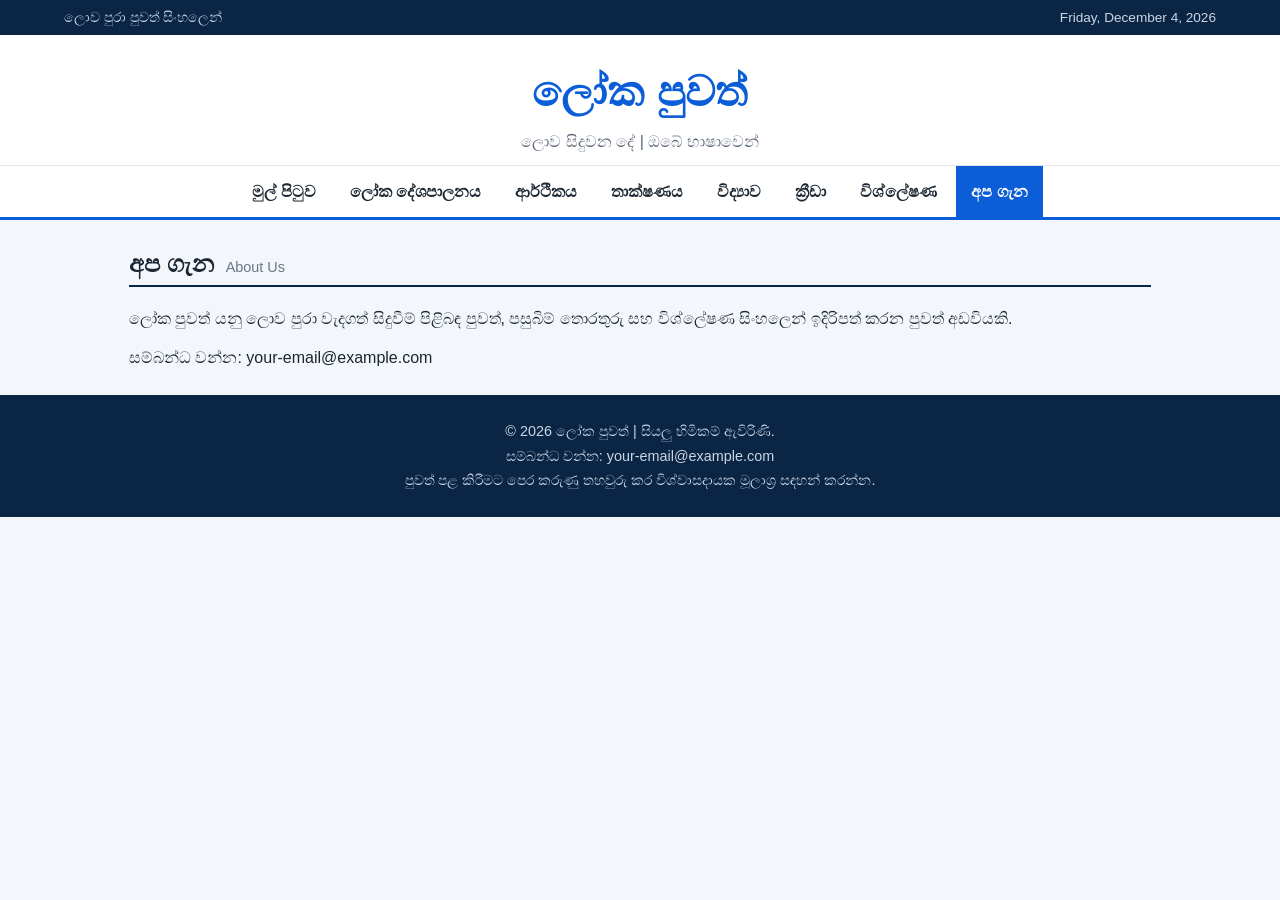
<file: about.html>
<!DOCTYPE html>
<html lang="si">

<head>
    <meta charset="UTF-8">
    <meta name="viewport" content="width=device-width, initial-scale=1.0">
    <title>අප ගැන | ලෝක පුවත්</title>
    <meta name="description" content="ලොව පුරා නවතම පුවත් සහ ගැඹුරු විශ්ලේෂණ සිංහලෙන්.">
    <link rel="stylesheet" href="css/style.css">
    <script src="js/script.js" defer></script>
</head>

<body>

    <!-- ============ ඉහළම තීරුව ============ -->
    <div class="topbar">
        <span>ලොව පුරා පුවත් සිංහලෙන්</span>
        <span id="today"></span>
    </div>

    <!-- ============ අඩවියේ නම ============ -->
    <header class="masthead">
        <h1>ලෝක පුවත්</h1>
        <p>ලොව සිදුවන දේ | ඔබේ භාෂාවෙන්</p>
    </header>

    <!-- ============ මෙනුව ============ -->
    <nav class="main-nav">
        <a href="index.html">මුල් පිටුව</a>
        <a href="politics.html">ලෝක දේශපාලනය</a>
        <a href="economy.html">ආර්ථිකය</a>
        <a href="technology.html">තාක්ෂණය</a>
        <a href="science.html">විද්‍යාව</a>
        <a href="sports.html">ක්‍රීඩා</a>
        <a href="analysis.html">විශ්ලේෂණ</a>
        <a href="about.html" class="active">අප ගැන</a>
    </nav>

    <main class="container">

        <section class="content-section">
            <div class="section-heading"><h2>අප ගැන</h2><span>About Us</span></div>
            <p>ලෝක පුවත් යනු ලොව පුරා වැදගත් සිදුවීම් පිළිබඳ පුවත්, පසුබිම් තොරතුරු සහ විශ්ලේෂණ සිංහලෙන් ඉදිරිපත් කරන පුවත් අඩවියකි.</p>
            <p>සම්බන්ධ වන්න: your-email@example.com</p>
        </section>

    </main>

    <!-- ============ පාදය ============ -->
    <footer>
        <p>© 2026 ලෝක පුවත් | සියලු හිමිකම් ඇවිරිණි.</p>
        <!-- ✏️ ඔබේ සැබෑ email ලිපිනය දමන්න -->
        <p>සම්බන්ධ වන්න: your-email@example.com</p>
        <p>පුවත් පළ කිරීමට පෙර කරුණු තහවුරු කර විශ්වාසදායක මූලාශ්‍ර සඳහන් කරන්න.</p>
    </footer>

</body>

</html>
</file>
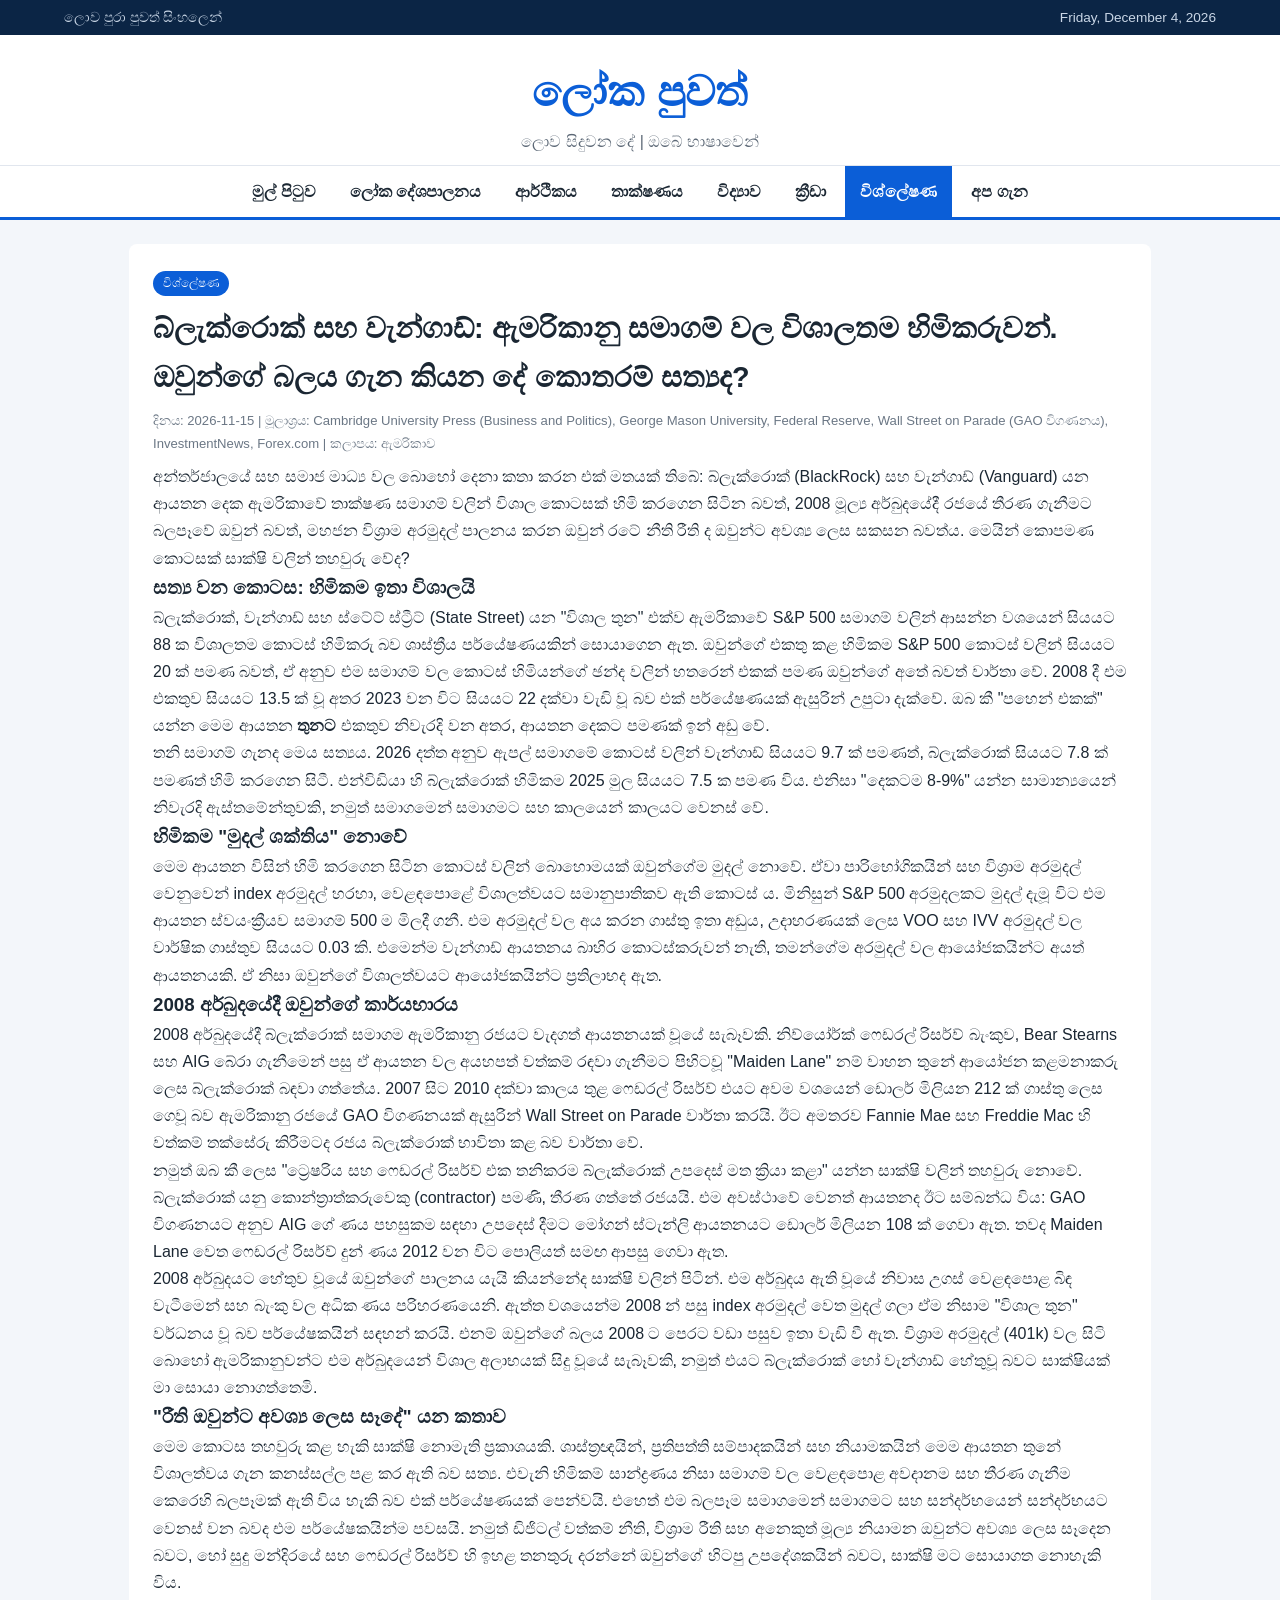
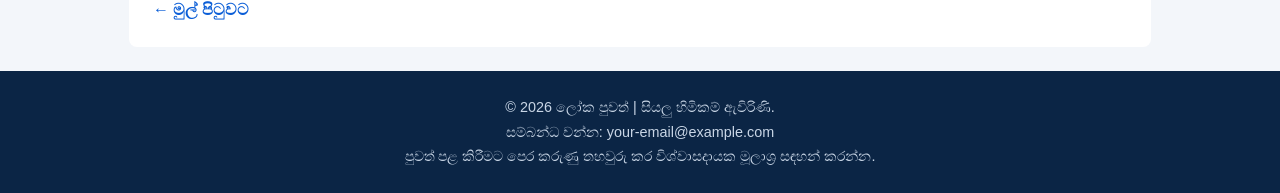
<file: news-blackrock-vanguard.html>
<!DOCTYPE html>
<html lang="si">

<head>
    <meta charset="UTF-8">
    <meta name="viewport" content="width=device-width, initial-scale=1.0">
    <!-- ✏️ පුවතේ සිරස්තලය මෙතැනත් දමන්න (browser tab එකේ පෙනේ) -->
    <title>බ්ලැක්රොක් සහ වැන්ගාඩ්: ඇමරිකානු සමාගම් වල විශාලතම හිමිකරුවන් | ලෝක පුවත්</title>
    <meta name="description" content="බ්ලැක්රොක් සහ වැන්ගාඩ් ඇමරිකානු සමාගම් වල විශාල කොටස් හිමිකරුවන් වුවත්, ඔවුන් රටේ නීති තීරණය කරන බවට ඇති කතාව කොතරම් සත්‍යද?">
    <link rel="stylesheet" href="css/style.css">
    <script src="js/script.js" defer></script>
</head>

<body>

    <!-- ============ ඉහළම තීරුව ============ -->
    <div class="topbar">
        <span>ලොව පුරා පුවත් සිංහලෙන්</span>
        <span id="today"></span>
    </div>

    <!-- ============ අඩවියේ නම ============ -->
    <header class="masthead">
        <h1>ලෝක පුවත්</h1>
        <p>ලොව සිදුවන දේ | ඔබේ භාෂාවෙන්</p>
    </header>

    <!-- ============ මෙනුව ============ -->
    <nav class="main-nav">
        <a href="index.html">මුල් පිටුව</a>
        <a href="politics.html">ලෝක දේශපාලනය</a>
        <a href="economy.html">ආර්ථිකය</a>
        <a href="technology.html">තාක්ෂණය</a>
        <a href="science.html">විද්‍යාව</a>
        <a href="sports.html">ක්‍රීඩා</a>
        <a href="analysis.html" class="active">විශ්ලේෂණ</a>
        <a href="about.html">අප ගැන</a>
    </nav>

    <main class="container">

        <!-- ====================================================== -->
        <!--                   සම්පූර්ණ ලිපිය                        -->
        <!-- ====================================================== -->
        <article class="article">

            <!-- ✏️ කාණ්ඩය -->
            <span class="category">විශ්ලේෂණ</span>

            <!-- ✏️ සිරස්තලය -->
            <h2>බ්ලැක්රොක් සහ වැන්ගාඩ්: ඇමරිකානු සමාගම් වල විශාලතම හිමිකරුවන්. ඔවුන්ගේ බලය ගැන කියන දේ කොතරම් සත්‍යද?</h2>

            <!-- ✏️ දිනය සහ මූලාශ්‍රය -->
            <p class="meta">දිනය: 2026-11-15 | මූලාශ්‍රය: Cambridge University Press (Business and Politics), George Mason University, Federal Reserve, Wall Street on Parade (GAO විගණනය), InvestmentNews, Forex.com | කලාපය: ඇමරිකාව</p>

            <!-- ✏️ ඡායාරූපය: ඔබේම ඡායාරූපයක් images folder එකට දමා මෙහි ලිපිනය වෙනස් කරන්න -->
           <!-- <img src="https://placehold.co/1000x560?text=BlackRock+Vanguard" alt="බ්ලැක්රොක් සහ වැන්ගාඩ්"> -->

            <p>
                අන්තර්ජාලයේ සහ සමාජ මාධ්‍ය වල බොහෝ දෙනා කතා කරන එක් මතයක් තිබේ: බ්ලැක්රොක් (BlackRock) සහ
                වැන්ගාඩ් (Vanguard) යන ආයතන දෙක ඇමරිකාවේ තාක්ෂණ සමාගම් වලින් විශාල කොටසක් හිමි කරගෙන සිටින බවත්, 2008
                මූල්‍ය අර්බුදයේදී රජයේ තීරණ ගැනීමට බලපෑවේ ඔවුන් බවත්, මහජන විශ්‍රාම අරමුදල් පාලනය කරන ඔවුන් රටේ නීති
                රීති ද ඔවුන්ට අවශ්‍ය ලෙස සකසන බවත්ය. මෙයින් කොපමණ කොටසක් සාක්ෂි වලින් තහවුරු වේද?
            </p>

            <h3>සත්‍ය වන කොටස: හිමිකම ඉතා විශාලයි</h3>
            <p>
                බ්ලැක්රොක්, වැන්ගාඩ් සහ ස්ටේට් ස්ට්‍රීට් (State Street) යන "විශාල තුන" එක්ව ඇමරිකාවේ S&amp;P 500
                සමාගම් වලින් ආසන්න වශයෙන් සියයට 88 ක විශාලතම කොටස් හිමිකරු බව ශාස්ත්‍රීය පර්යේෂණයකින් සොයාගෙන ඇත.
                ඔවුන්ගේ එකතු කළ හිමිකම S&amp;P 500 කොටස් වලින් සියයට 20 ක් පමණ බවත්, ඒ අනුව එම සමාගම් වල
                කොටස් හිමියන්ගේ ඡන්ද වලින් හතරෙන් එකක් පමණ ඔවුන්ගේ අතේ බවත් වාර්තා වේ. 2008 දී එම එකතුව සියයට 13.5
                ක් වූ අතර 2023 වන විට සියයට 22 දක්වා වැඩි වූ බව එක් පර්යේෂණයක් ඇසුරින් උපුටා දැක්වේ. ඔබ කී
                "පහෙන් එකක්" යන්න මෙම ආයතන <b>තුනට</b> එකතුව නිවැරදි වන අතර, ආයතන දෙකට පමණක් ඉන් අඩු වේ.
            </p>
            <p>
                තනි සමාගම් ගැනද මෙය සත්‍යය. 2026 දත්ත අනුව ඇපල් සමාගමේ කොටස් වලින් වැන්ගාඩ් සියයට 9.7 ක් පමණත්,
                බ්ලැක්රොක් සියයට 7.8 ක් පමණත් හිමි කරගෙන සිටී. එන්විඩියා හි බ්ලැක්රොක් හිමිකම 2025 මුල සියයට 7.5 ක
                පමණ විය. එනිසා "දෙකටම 8-9%" යන්න සාමාන්‍යයෙන් නිවැරදි ඇස්තමේන්තුවකි, නමුත් සමාගමෙන් සමාගමට සහ කාලයෙන් කාලයට
                වෙනස් වේ.
            </p>

            <h3>හිමිකම "මුදල් ශක්තිය" නොවේ</h3>
            <p>
                මෙම ආයතන විසින් හිමි කරගෙන සිටින කොටස් වලින් බොහොමයක් ඔවුන්ගේම මුදල් නොවේ. ඒවා පාරිභෝගිකයින් සහ විශ්‍රාම
                අරමුදල් වෙනුවෙන් index අරමුදල් හරහා, වෙළඳපොළේ විශාලත්වයට සමානුපාතිකව ඇති කොටස් ය. මිනිසුන් S&amp;P 500
                අරමුදලකට මුදල් දැමූ විට එම ආයතන ස්වයංක්‍රීයව සමාගම් 500 ම මිලදී ගනී. එම අරමුදල් වල අය කරන ගාස්තු ඉතා
                අඩුය, උදාහරණයක් ලෙස VOO සහ IVV අරමුදල් වල වාර්ෂික ගාස්තුව සියයට 0.03 කි. එමෙන්ම වැන්ගාඩ් ආයතනය බාහිර
                කොටස්කරුවන් නැති, තමන්ගේම අරමුදල් වල ආයෝජකයින්ට අයත් ආයතනයකි. ඒ නිසා ඔවුන්ගේ විශාලත්වයට ආයෝජකයින්ට
                ප්‍රතිලාභද ඇත.
            </p>

            <h3>2008 අර්බුදයේදී ඔවුන්ගේ කාර්යභාරය</h3>
            <p>
                2008 අර්බුදයේදී බ්ලැක්රොක් සමාගම ඇමරිකානු රජයට වැදගත් ආයතනයක් වූයේ සැබෑවකි. නිව්යෝර්ක් ෆෙඩරල් රිසර්ව්
                බැංකුව, Bear Stearns සහ AIG බේරා ගැනීමෙන් පසු ඒ ආයතන වල අයහපත් වත්කම් රඳවා ගැනීමට පිහිටවූ "Maiden Lane"
                නම් වාහන තුනේ ආයෝජන කළමනාකරු ලෙස බ්ලැක්රොක් බඳවා ගත්තේය. 2007 සිට 2010 දක්වා කාලය තුළ ෆෙඩරල් රිසර්ව්
                එයට අවම වශයෙන් ඩොලර් මිලියන 212 ක් ගාස්තු ලෙස ගෙවූ බව ඇමරිකානු රජයේ GAO විගණනයක් ඇසුරින් Wall Street on
                Parade වාර්තා කරයි. ඊට අමතරව Fannie Mae සහ Freddie Mac හි වත්කම් තක්සේරු කිරීමටද රජය බ්ලැක්රොක් භාවිතා
                කළ බව වාර්තා වේ.
            </p>
            <p>
                නමුත් ඔබ කී ලෙස "ට්‍රෙෂරිය සහ ෆෙඩරල් රිසර්ව් එක තනිකරම බ්ලැක්රොක් උපදෙස් මත ක්‍රියා කළා" යන්න සාක්ෂි වලින්
                තහවුරු නොවේ. බ්ලැක්රොක් යනු කොන්ත්‍රාත්කරුවෙකු (contractor) පමණි, තීරණ ගත්තේ රජයයි. එම අවස්ථාවේ වෙනත් ආයතනද
                ඊට සම්බන්ධ විය: GAO විගණනයට අනුව AIG ගේ ණය පහසුකම සඳහා උපදෙස් දීමට මෝගන් ස්ටැන්ලි ආයතනයට ඩොලර් මිලියන 108
                ක් ගෙවා ඇත. තවද Maiden Lane වෙත ෆෙඩරල් රිසර්ව් දුන් ණය 2012 වන විට පොලියත් සමඟ ආපසු ගෙවා ඇත.
            </p>
            <p>
                2008 අර්බුදයට හේතුව වූයේ ඔවුන්ගේ පාලනය යැයි කියන්නේද සාක්ෂි වලින් පිටින්. එම අර්බුදය ඇති වූයේ නිවාස උගස්
                වෙළඳපොළ බිඳ වැටීමෙන් සහ බැංකු වල අධික ණය පරිහරණයෙනි. ඇත්ත වශයෙන්ම 2008 න් පසු index අරමුදල් වෙත
                මුදල් ගලා ඒම නිසාම "විශාල තුන" වර්ධනය වූ බව පර්යේෂකයින් සඳහන් කරයි. එනම් ඔවුන්ගේ බලය 2008 ට පෙරට
                වඩා පසුව ඉතා වැඩි වී ඇත. විශ්‍රාම අරමුදල් (401k) වල සිටි බොහෝ ඇමරිකානුවන්ට එම අර්බුදයෙන් විශාල අලාභයක්
                සිදු වූයේ සැබෑවකි, නමුත් එයට බ්ලැක්රොක් හෝ වැන්ගාඩ් හේතුවූ බවට සාක්ෂියක් මා සොයා නොගත්තෙමි.
            </p>

            <h3>"රීති ඔවුන්ට අවශ්‍ය ලෙස සෑදේ" යන කතාව</h3>
            <p>
                මෙම කොටස තහවුරු කළ හැකි සාක්ෂි නොමැති ප්‍රකාශයකි. ශාස්ත්‍රඥයින්, ප්‍රතිපත්ති සම්පාදකයින් සහ නියාමකයින්
                මෙම ආයතන තුනේ විශාලත්වය ගැන කනස්සල්ල පළ කර ඇති බව සත්‍ය. එවැනි හිමිකම් සාන්ද්‍රණය නිසා සමාගම් වල
                වෙළඳපොළ අවදානම සහ තීරණ ගැනීම කෙරෙහි බලපෑමක් ඇති විය හැකි බව එක් පර්යේෂණයක් පෙන්වයි. එහෙත් එම බලපෑම
                සමාගමෙන් සමාගමට සහ සන්දර්භයෙන් සන්දර්භයට වෙනස් වන බවද එම පර්යේෂකයින්ම පවසයි. නමුත් ඩිජිටල් වත්කම් නීති,
                විශ්‍රාම රීති සහ අනෙකුත් මූල්‍ය නියාමන ඔවුන්ට අවශ්‍ය ලෙස සෑදෙන බවට, හෝ සුදු මන්දිරයේ සහ ෆෙඩරල්
                රිසර්ව් හි ඉහළ තනතුරු දරන්නේ ඔවුන්ගේ හිටපු උපදේශකයින් බවට, සාක්ෂි මට සොයාගත නොහැකි විය.
            </p>

           
            <!-- ආපසු යන සබැඳිය -->
            <a href="index.html" class="read-more">← මුල් පිටුවට</a>

        </article>

    </main>

    <!-- ============ පාදය ============ -->
    <footer>
        <p>© 2026 ලෝක පුවත් | සියලු හිමිකම් ඇවිරිණි.</p>
        <!-- ✏️ ඔබේ සැබෑ email ලිපිනය දමන්න -->
        <p>සම්බන්ධ වන්න: your-email@example.com</p>
        <p>පුවත් පළ කිරීමට පෙර කරුණු තහවුරු කර විශ්වාසදායක මූලාශ්‍ර සඳහන් කරන්න.</p>
    </footer>

</body>

</html>
</file>
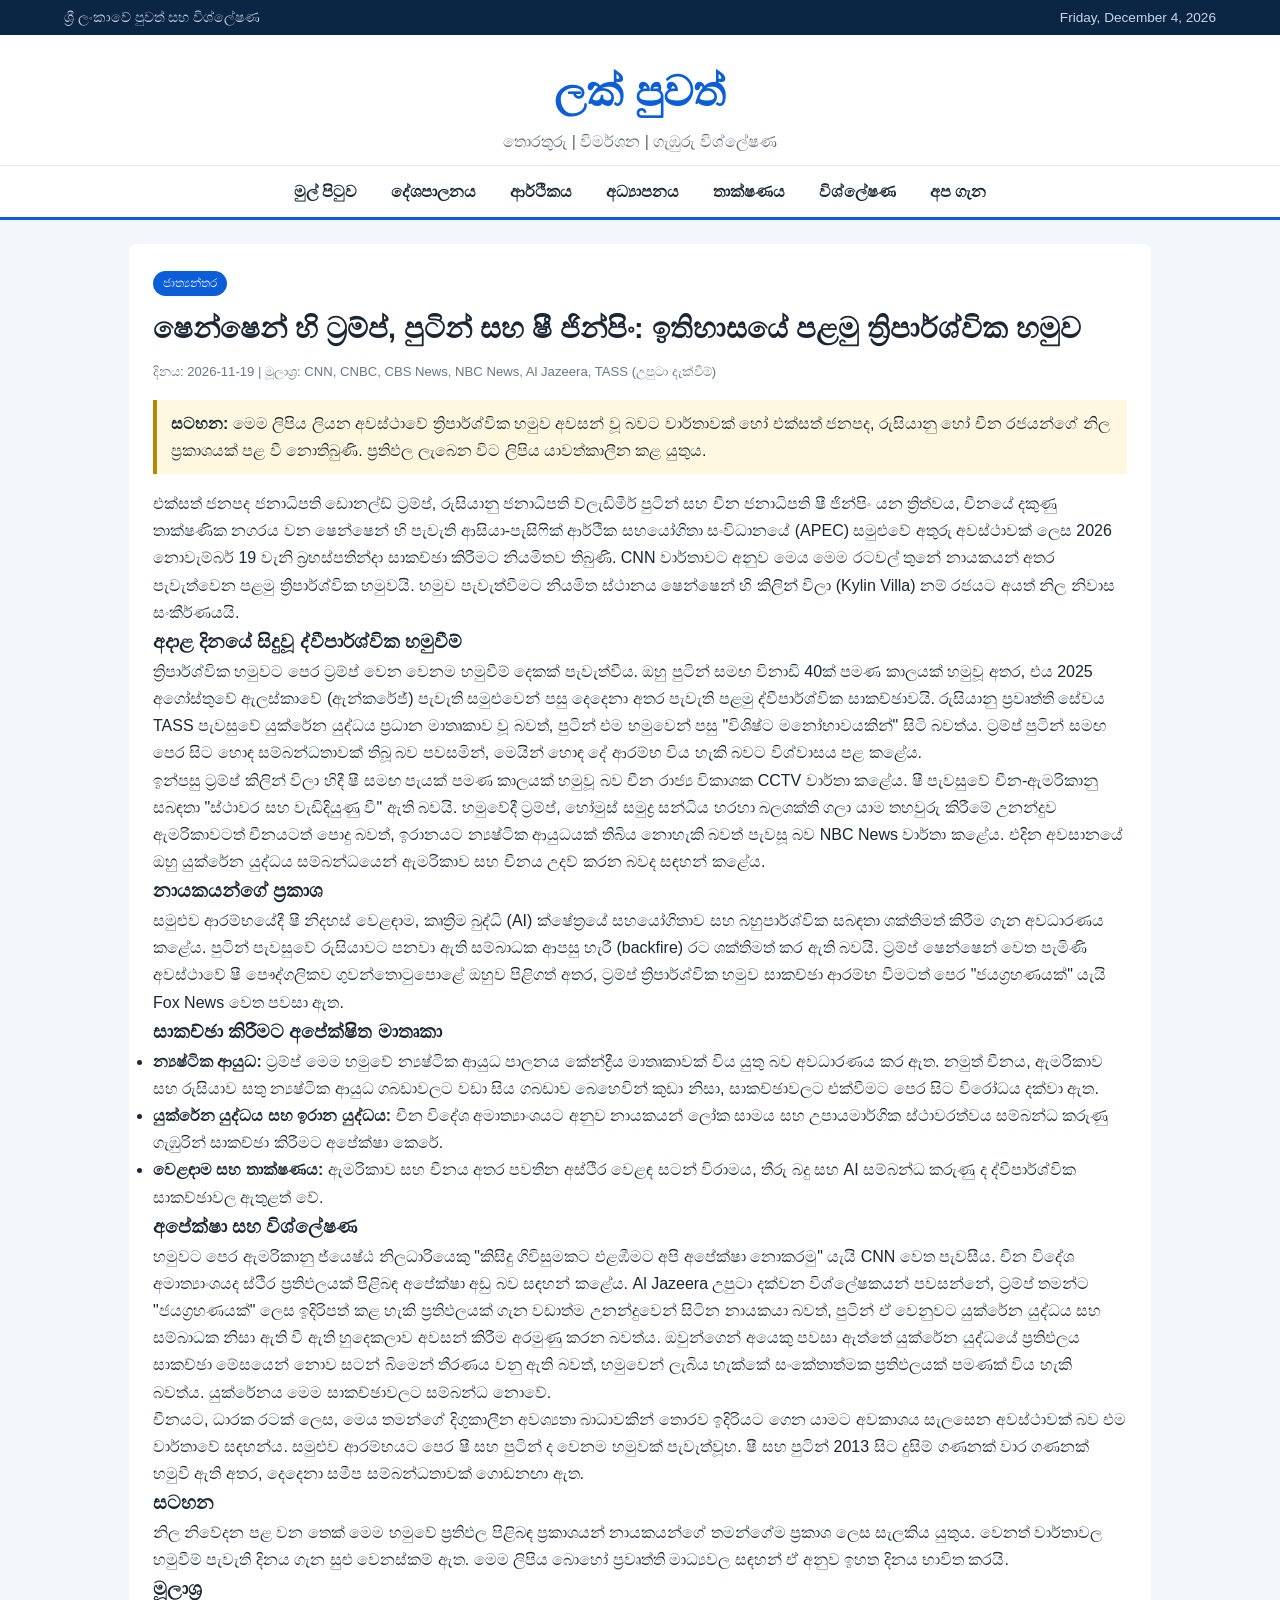
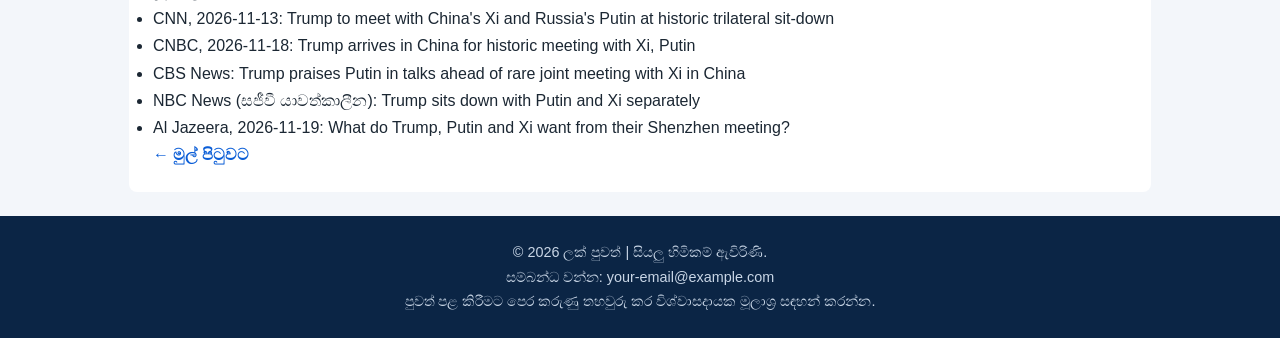
<file: news-trump-xi-putin-shenzhen.html>
<!DOCTYPE html>
<html lang="si">

<head>
    <meta charset="UTF-8">
    <meta name="viewport" content="width=device-width, initial-scale=1.0">
    <title>ෂෙන්ෂෙන් හි ට්‍රම්ප්, පුටින් සහ ෂී ජින්පිං: ඉතිහාසයේ පළමු ත්‍රිපාර්ශ්වික හමුව | ලක් පුවත්</title>
    <meta name="description" content="APEC සමුළුවේ අතුරු අවස්ථාවක් ලෙස චීනයේ ෂෙන්ෂෙන් නගරයේදී ඇමරිකා ජනාධිපති ට්‍රම්ප්, රුසියානු ජනාධිපති පුටින් සහ චීන ජනාධිපති ෂී ජින්පිං අතර පළමු වරට පැවැත්වෙන ත්‍රිපාර්ශ්වික හමුව පිළිබඳ වාර්තාවකි.">
    <link rel="stylesheet" href="css/style.css">
    <script src="js/script.js" defer></script>
    <style>
        .note-box { border-left: 4px solid #b58900; background: #fff8e1; padding: 10px 14px; margin: 16px 0; }
    </style>
</head>

<body>

    <!-- ============ ඉහළම තීරුව ============ -->
    <div class="topbar">
        <span>ශ්‍රී ලංකාවේ පුවත් සහ විශ්ලේෂණ</span>
        <span id="today"></span>
    </div>

    <!-- ============ අඩවියේ නම (Header) ============ -->
    <header class="masthead">
        <h1>ලක් පුවත්</h1>
        <p>තොරතුරු | විමර්ශන | ගැඹුරු විශ්ලේෂණ</p>
    </header>

    <!-- ============ මෙනුව (Navigation) ============ -->
    <nav class="main-nav">
        <a href="index.html">මුල් පිටුව</a>
        <a href="politics.html">දේශපාලනය</a>
        <a href="economy.html">ආර්ථිකය</a>
        <a href="education.html">අධ්‍යාපනය</a>
        <a href="technology.html">තාක්ෂණය</a>
        <a href="analysis.html">විශ්ලේෂණ</a>
        <a href="about.html">අප ගැන</a>
    </nav>

    <main class="container">

        <article class="article">

            <span class="category">ජාත්‍යන්තර</span>

            <h2>ෂෙන්ෂෙන් හි ට්‍රම්ප්, පුටින් සහ ෂී ජින්පිං: ඉතිහාසයේ පළමු ත්‍රිපාර්ශ්වික හමුව</h2>

            <p class="meta">දිනය: 2026-11-19 | මූලාශ්‍ර: CNN, CNBC, CBS News, NBC News, Al Jazeera, TASS (උපුටා දැක්වීම්)</p>

           <!-- <img src="https://placehold.co/1000x560?text=Shenzhen+APEC+2026" alt="ෂෙන්ෂෙන් හි පැවැති APEC සමුළුව"> -->

            <div class="note-box">
                <strong>සටහන:</strong> මෙම ලිපිය ලියන අවස්ථාවේ ත්‍රිපාර්ශ්වික හමුව අවසන් වූ බවට වාර්තාවක් හෝ
                එක්සත් ජනපද, රුසියානු හෝ චීන රජයන්ගේ නිල ප්‍රකාශයක් පළ වී නොතිබුණි. ප්‍රතිඵල ලැබෙන විට ලිපිය
                යාවත්කාලීන කළ යුතුය.
            </div>

            <p>
                එක්සත් ජනපද ජනාධිපති ඩොනල්ඩ් ට්‍රම්ප්, රුසියානු ජනාධිපති ව්ලැඩිමීර් පුටින් සහ චීන ජනාධිපති
                ෂී ජින්පිං යන ත්‍රිත්වය, චීනයේ දකුණු තාක්ෂණික නගරය වන ෂෙන්ෂෙන් හි පැවැති ආසියා-පැසිෆික් ආර්ථික
                සහයෝගිතා සංවිධානයේ (APEC) සමුළුවේ අතුරු අවස්ථාවක් ලෙස 2026 නොවැම්බර් 19 වැනි බ්‍රහස්පතින්දා
                සාකච්ඡා කිරීමට නියමිතව තිබුණි. CNN වාර්තාවට අනුව මෙය මෙම රටවල් තුනේ නායකයන් අතර පැවැත්වෙන
                පළමු ත්‍රිපාර්ශ්වික හමුවයි. හමුව පැවැත්වීමට නියමිත ස්ථානය ෂෙන්ෂෙන් හි කිලින් විලා (Kylin Villa)
                නම් රජයට අයත් නිල නිවාස සංකීර්ණයයි.
            </p>

            <h3>අදාළ දිනයේ සිදුවූ ද්වීපාර්ශ්වික හමුවීම්</h3>
            <p>
                ත්‍රිපාර්ශ්වික හමුවට පෙර ට්‍රම්ප් වෙන වෙනම හමුවීම් දෙකක් පැවැත්වීය. ඔහු පුටින් සමඟ විනාඩි 40ක්
                පමණ කාලයක් හමුවූ අතර, එය 2025 අගෝස්තුවේ ඇලස්කාවේ (ඇන්කරේජ්) පැවැති සමුළුවෙන් පසු දෙදෙනා අතර
                පැවැති පළමු ද්වීපාර්ශ්වික සාකච්ඡාවයි. රුසියානු ප්‍රවෘත්ති සේවය TASS පැවසුවේ යුක්රේන යුද්ධය
                ප්‍රධාන මාතෘකාව වූ බවත්, පුටින් එම හමුවෙන් පසු "විශිෂ්ට මනෝභාවයකින්" සිටි බවත්ය. ට්‍රම්ප්
                පුටින් සමඟ පෙර සිට හොඳ සම්බන්ධතාවක් තිබූ බව පවසමින්, මෙයින් හොඳ දේ ආරම්භ විය හැකි බවට විශ්වාසය
                පළ කළේය.
            </p>
            <p>
                ඉන්පසු ට්‍රම්ප් කිලින් විලා හිදී ෂී සමඟ පැයක් පමණ කාලයක් හමුවූ බව චීන රාජ්‍ය විකාශක CCTV
                වාර්තා කළේය. ෂී පැවසුවේ චීන-ඇමරිකානු සබඳතා "ස්ථාවර සහ වැඩිදියුණු වී" ඇති බවයි. හමුවේදී ට්‍රම්ප්,
                හෝමුස් සමුද්‍ර සන්ධිය හරහා බලශක්ති ගලා යාම තහවුරු කිරීමේ උනන්දුව ඇමරිකාවටත් චීනයටත් පොදු බවත්,
                ඉරානයට න්‍යෂ්ටික ආයුධයක් තිබිය නොහැකි බවත් පැවසූ බව NBC News වාර්තා කළේය. එදින අවසානයේ ඔහු
                යුක්රේන යුද්ධය සම්බන්ධයෙන් ඇමරිකාව සහ චීනය උදව් කරන බවද සඳහන් කළේය.
            </p>

            <h3>නායකයන්ගේ ප්‍රකාශ</h3>
            <p>
                සමුළුව ආරම්භයේදී ෂී නිදහස් වෙළඳාම, කෘත්‍රිම බුද්ධි (AI) ක්ෂේත්‍රයේ සහයෝගිතාව සහ බහුපාර්ශ්වික
                සබඳතා ශක්තිමත් කිරීම ගැන අවධාරණය කළේය. පුටින් පැවසුවේ රුසියාවට පනවා ඇති සම්බාධක ආපසු හැරී
                (backfire) රට ශක්තිමත් කර ඇති බවයි. ට්‍රම්ප් ෂෙන්ෂෙන් වෙත පැමිණි අවස්ථාවේ ෂී පෞද්ගලිකව
                ගුවන්තොටුපොළේ ඔහුව පිළිගත් අතර, ට්‍රම්ප් ත්‍රිපාර්ශ්වික හමුව සාකච්ඡා ආරම්භ වීමටත් පෙර "ජයග්‍රහණයක්"
                යැයි Fox News වෙත පවසා ඇත.
            </p>

            <h3>සාකච්ඡා කිරීමට අපේක්ෂිත මාතෘකා</h3>
            <ul>
                <li><strong>න්‍යෂ්ටික ආයුධ:</strong> ට්‍රම්ප් මෙම හමුවේ න්‍යෂ්ටික ආයුධ පාලනය කේන්ද්‍රීය මාතෘකාවක් විය යුතු බව
                    අවධාරණය කර ඇත. නමුත් චීනය, ඇමරිකාව සහ රුසියාව සතු න්‍යෂ්ටික ආයුධ ගබඩාවලට වඩා
                    සිය ගබඩාව බෙහෙවින් කුඩා නිසා, සාකච්ඡාවලට එක්වීමට පෙර සිට විරෝධය දක්වා ඇත.</li>
                <li><strong>යුක්රේන යුද්ධය සහ ඉරාන යුද්ධය:</strong> චීන විදේශ අමාත්‍යාංශයට අනුව නායකයන් ලෝක සාමය සහ
                    උපායමාර්ගික ස්ථාවරත්වය සම්බන්ධ කරුණු ගැඹුරින් සාකච්ඡා කිරීමට අපේක්ෂා කෙරේ.</li>
                <li><strong>වෙළඳාම සහ තාක්ෂණය:</strong> ඇමරිකාව සහ චීනය අතර පවතින අස්ථිර වෙළඳ සටන් විරාමය, තීරු බදු සහ
                    AI සම්බන්ධ කරුණු ද ද්වීපාර්ශ්වික සාකච්ඡාවල ඇතුළත් වේ.</li>
            </ul>

            <h3>අපේක්ෂා සහ විශ්ලේෂණ</h3>
            <p>
                හමුවට පෙර ඇමරිකානු ජ්‍යෙෂ්ඨ නිලධාරියෙකු "කිසිදු ගිවිසුමකට එළඹීමට අපි අපේක්ෂා නොකරමු" යැයි
                CNN වෙත පැවසීය. චීන විදේශ අමාත්‍යාංශයද ස්ථිර ප්‍රතිඵලයක් පිළිබඳ අපේක්ෂා අඩු බව සඳහන් කළේය.
                Al Jazeera උපුටා දක්වන විශ්ලේෂකයන් පවසන්නේ, ට්‍රම්ප් තමන්ට "ජයග්‍රහණයක්" ලෙස ඉදිරිපත් කළ හැකි
                ප්‍රතිඵලයක් ගැන වඩාත්ම උනන්දුවෙන් සිටින නායකයා බවත්, පුටින් ඒ වෙනුවට යුක්රේන යුද්ධය සහ සම්බාධක
                නිසා ඇති වී ඇති හුදෙකලාව අවසන් කිරීම අරමුණු කරන බවත්ය. ඔවුන්ගෙන් අයෙකු පවසා ඇත්තේ
                යුක්රේන යුද්ධයේ ප්‍රතිඵලය සාකච්ඡා මේසයෙන් නොව සටන් බිමෙන් තීරණය වනු ඇති බවත්, හමුවෙන් ලැබිය හැක්කේ
                සංකේතාත්මක ප්‍රතිඵලයක් පමණක් විය හැකි බවත්ය. යුක්රේනය මෙම සාකච්ඡාවලට සම්බන්ධ නොවේ.
            </p>
            <p>
                චීනයට, ධාරක රටක් ලෙස, මෙය තමන්ගේ දිගුකාලීන අවශ්‍යතා බාධාවකින් තොරව ඉදිරියට ගෙන යාමට අවකාශය
                සැලසෙන අවස්ථාවක් බව එම වාර්තාවේ සඳහන්ය. සමුළුව ආරම්භයට පෙර ෂී සහ පුටින් ද වෙනම හමුවක් පැවැත්වූහ.
                ෂී සහ පුටින් 2013 සිට දුසිම් ගණනක් වාර ගණනක් හමුවී ඇති අතර, දෙදෙනා සමීප සම්බන්ධතාවක් ගොඩනඟා ඇත.
            </p>

            <h3>සටහන</h3>
            <p>
                නිල නිවේදන පළ වන තෙක් මෙම හමුවේ ප්‍රතිඵල පිළිබඳ ප්‍රකාශයන් නායකයන්ගේ තමන්ගේම ප්‍රකාශ ලෙස සැලකිය
                යුතුය. වෙනත් වාර්තාවල හමුවීම් පැවැති දිනය ගැන සුළු වෙනස්කම් ඇත. මෙම ලිපිය බොහෝ ප්‍රවෘත්ති
                මාධ්‍යවල සඳහන් ඒ අනුව ඉහත දිනය භාවිත කරයි.
            </p>

            <h3>මූලාශ්‍ර</h3>
            <ul>
                <li>CNN, 2026-11-13: Trump to meet with China's Xi and Russia's Putin at historic trilateral sit-down</li>
                <li>CNBC, 2026-11-18: Trump arrives in China for historic meeting with Xi, Putin</li>
                <li>CBS News: Trump praises Putin in talks ahead of rare joint meeting with Xi in China</li>
                <li>NBC News (සජීවී යාවත්කාලීන): Trump sits down with Putin and Xi separately</li>
                <li>Al Jazeera, 2026-11-19: What do Trump, Putin and Xi want from their Shenzhen meeting?</li>
            </ul>

            <a href="index.html" class="read-more">← මුල් පිටුවට</a>

        </article>

    </main>

    <!-- ============ පාදය (Footer) ============ -->
    <footer>
        <p>© 2026 ලක් පුවත් | සියලු හිමිකම් ඇවිරිණි.</p>
        <p>සම්බන්ධ වන්න: your-email@example.com</p>
        <p>පුවත් පළ කිරීමට පෙර කරුණු තහවුරු කර විශ්වාසදායක මූලාශ්‍ර සඳහන් කරන්න.</p>
    </footer>

</body>

</html>
</file>
<file: css/style.css>
/* ===== පොදු ===== */
* { box-sizing: border-box; margin: 0; padding: 0; }
body { font-family: "Noto Sans Sinhala", "Iskoola Pota", Arial, sans-serif; background: #f3f6fa; color: #1b2733; line-height: 1.7; }
a { color: inherit; text-decoration: none; }
img { max-width: 100%; display: block; }
/* ===== ඉහළ තීරුව සහ header ===== */
.topbar { background: #0b2545; color: #c9d6e6; display: flex; justify-content: space-between; padding: 6px 5%; font-size: .85rem; }
.masthead { text-align: center; padding: 22px 5% 10px; background: #fff; }
.masthead h1 { font-size: 2.6rem; color: #0b5ed7; }
.masthead p { color: #5b6775; }
/* ===== මෙනුව ===== */
.main-nav { background: #fff; display: flex; flex-wrap: wrap; justify-content: center; gap: 4px; border-top: 1px solid #e1e6ee; border-bottom: 3px solid #0b5ed7; position: sticky; top: 0; z-index: 5; }
.main-nav a { padding: 12px 15px; font-weight: 600; }
.main-nav a:hover, .main-nav a.active { background: #0b5ed7; color: #fff; }
.container { max-width: 1150px; margin: 24px auto; padding: 0 5%; }
/* ===== සෙවුම සහ කලාප ===== */
.search-row { display: flex; gap: 8px; margin-bottom: 14px; }
.search-row input { flex: 1; padding: 10px; border: 1px solid #c3cddb; border-radius: 6px; font: inherit; }
button { background: #0b5ed7; color: #fff; border: 0; padding: 10px 20px; border-radius: 6px; font: inherit; cursor: pointer; }
.regions { display: flex; flex-wrap: wrap; align-items: center; gap: 8px; margin-bottom: 16px; }
.region-btn { background: #fff; color: #0b2545; border: 1px solid #c3cddb; padding: 5px 14px; border-radius: 20px; }
.region-btn.active { background: #0b5ed7; color: #fff; }
/* ===== ගමන් කරන පුවත ===== */
.breaking-news { display: flex; background: #fff; border-left: 5px solid #d62828; margin-bottom: 24px; overflow: hidden; }
.breaking-news strong { background: #d62828; color: #fff; padding: 8px 14px; white-space: nowrap; }
.ticker-window { overflow: hidden; flex: 1; padding: 8px 0; }
.ticker-text { display: inline-block; white-space: nowrap; padding-left: 100%; animation: tick 25s linear infinite; }
@keyframes tick { to { transform: translateX(-100%); } }
/* ===== ප්‍රධාන පුවත ===== */
.featured { display: grid; grid-template-columns: 1.2fr 1fr; gap: 24px; background: #fff; border-radius: 8px; overflow: hidden; margin-bottom: 32px; box-shadow: 0 2px 8px #0001; }
.featured-copy { padding: 24px; }
.featured-copy h2 { margin: 8px 0; font-size: 1.6rem; }
.category { display: inline-block; background: #0b5ed7; color: #fff; font-size: .78rem; padding: 2px 10px; border-radius: 20px; }
.meta { font-size: .82rem; color: #6b7785; margin: 8px 0; }
.read-more { color: #0b5ed7; font-weight: 700; }
/* ===== පුවත් කාඩ් ===== */
.section-heading { display: flex; align-items: baseline; gap: 12px; border-bottom: 2px solid #0b2545; margin-bottom: 18px; }
.section-heading span { color: #6b7785; font-size: .9rem; }
.section-heading.light { border-color: #fff; }
.section-heading.light span { color: #c9d6e6; }
.news-grid { display: grid; grid-template-columns: repeat(auto-fill, minmax(290px, 1fr)); gap: 20px; }
.news-card { background: #fff; border-radius: 8px; overflow: hidden; box-shadow: 0 2px 8px #0001; }
.news-content { padding: 16px; }
.news-content h3 { margin: 8px 0 4px; }
/* ===== විශ්ලේෂණ ===== */
.analysis-panel { background: #0b2545; color: #fff; padding: 24px; border-radius: 8px; margin: 32px 0; }
.analysis-grid { display: grid; grid-template-columns: repeat(auto-fit, minmax(260px, 1fr)); gap: 20px; }
.analysis-grid article { background: #13335c; padding: 18px; border-radius: 8px; }
.analysis-grid a { color: #9cc4ff; font-weight: 700; }
/* ===== පුවත් පිටුව, අප ගැන ===== */
.article { background: #fff; padding: 24px; border-radius: 8px; margin-bottom: 24px; }
.article h2 { font-size: 1.8rem; margin: 8px 0; }
.article img { margin: 16px 0; border-radius: 8px; }
.content-section p { margin-bottom: 12px; }
/* ===== පාදය ===== */
footer { background: #0b2545; color: #c9d6e6; text-align: center; padding: 24px 5%; font-size: .9rem; }
@media (max-width: 760px) { .featured { grid-template-columns: 1fr; } .masthead h1 { font-size: 2rem; } }
</file>
